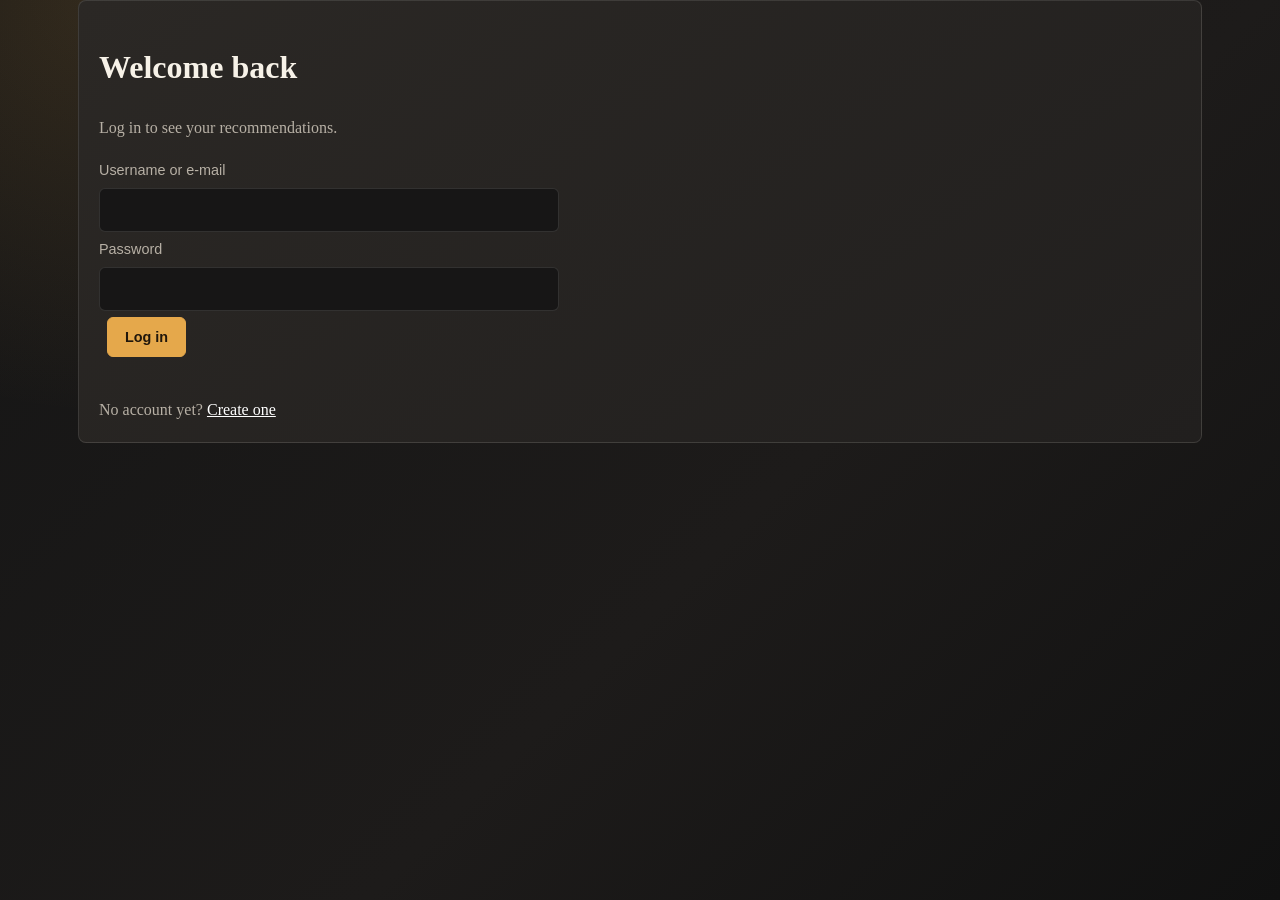
<file: frontend/static/login.html>
<!DOCTYPE html>
<html lang="en">
<head>
    <meta charset="UTF-8">
    <meta name="viewport" content="width=device-width, initial-scale=1.0">
    <title>Log in</title>
    <link rel="stylesheet" href="style.css">
</head>
<body>
    <main class="card">
        <h1>Welcome back</h1>
        <p>Log in to see your recommendations.</p>

        <form id="loginForm">
            <label for="identifier">Username or e-mail</label>
            <input id="identifier" autocomplete="username" required>

            <label for="password">Password</label>
            <input id="password" type="password" autocomplete="current-password" required>

            <button type="submit">Log in</button>
            <p id="message" role="status"></p>
        </form>

        <p>No account yet? <a href="signup.html" style="color: #fff;">Create one</a></p>
    </main>

    <script src="common.js"></script>
    <script>
        document.getElementById('loginForm').onsubmit = async (event) => {
            event.preventDefault();
            const message = document.getElementById('message');
            message.textContent = 'Logging in...';

            try {
                // On success the API replies with a session cookie, so there is
                // nothing for us to store.
                await sendJSON('/api/user/login', {
                    identifier: document.getElementById('identifier').value,
                    password: document.getElementById('password').value,
                });
                window.location.href = 'recommendations.html';
            } catch (error) {
                message.textContent = error.message;
            }
        };
    </script>
</body>
</html>
</file>
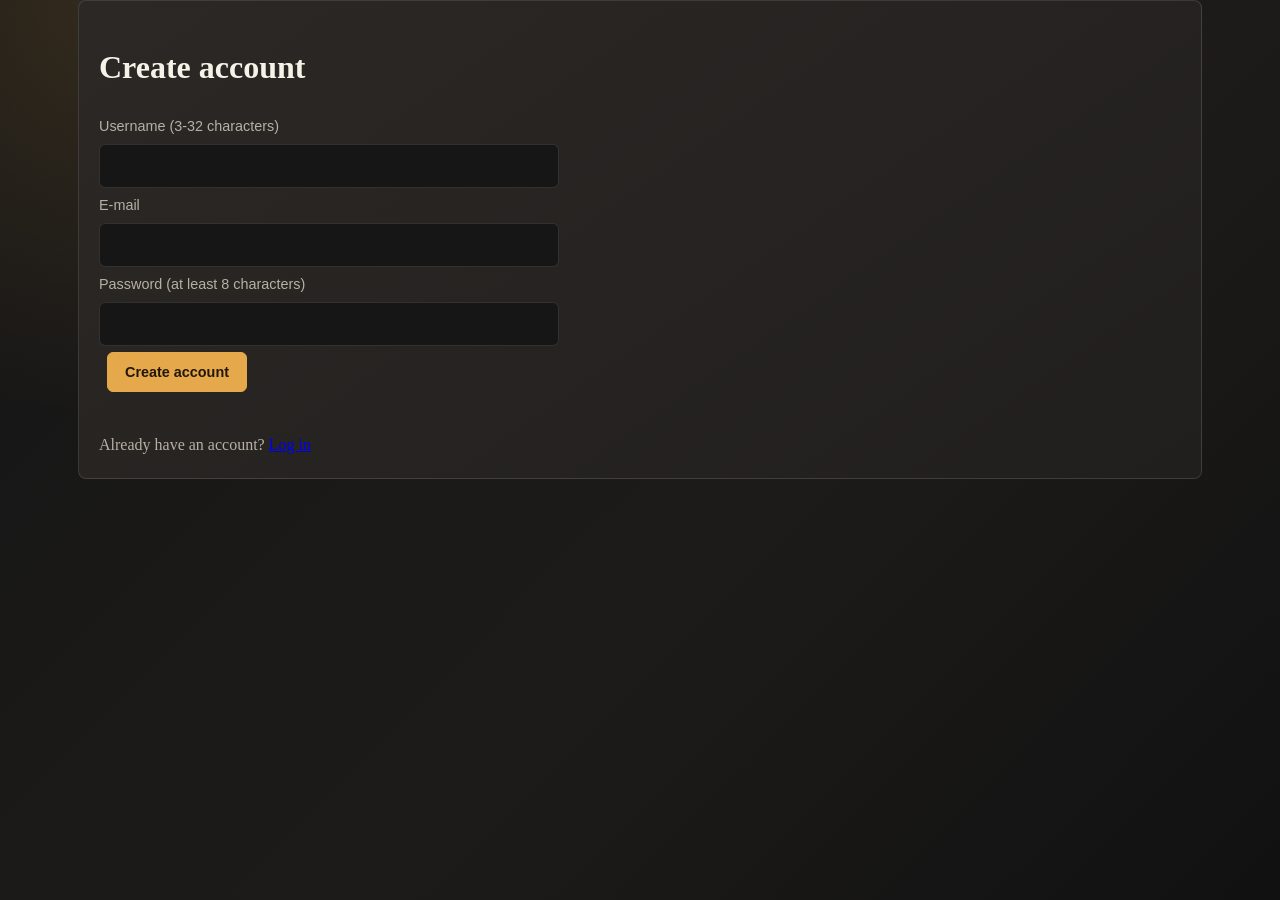
<file: frontend/static/signup.html>
<!DOCTYPE html>
<html lang="en">
<head>
    <meta charset="UTF-8">
    <meta name="viewport" content="width=device-width, initial-scale=1.0">
    <title>Create account</title>
    <link rel="stylesheet" href="style.css">
</head>
<body>
    <main class="card">
        <h1>Create account</h1>

        <form id="signupForm">
            <label for="username">Username (3-32 characters)</label>
            <input id="username" autocomplete="username" required>

            <label for="email">E-mail</label>
            <input id="email" type="email" autocomplete="email" required>

            <label for="password">Password (at least 8 characters)</label>
            <input id="password" type="password" autocomplete="new-password"
                   minlength="8" required>

            <button type="submit">Create account</button>
            <p id="message" role="status"></p>
        </form>

        <p>Already have an account? <a href="login.html">Log in</a></p>
    </main>

    <script src="common.js"></script>
    <script>
        document.getElementById('signupForm').onsubmit = async (event) => {
            event.preventDefault();
            const message = document.getElementById('message');
            message.textContent = 'Creating account...';

            try {
                // Registering logs you straight in, so go fill in the profile.
                await sendJSON('/api/user/register', {
                    username: document.getElementById('username').value,
                    email: document.getElementById('email').value,
                    password: document.getElementById('password').value,
                });
                window.location.href = 'profile.html';
            } catch (error) {
                message.textContent = error.message;
            }
        };
    </script>
</body>
</html>
</file>
<file: frontend/static/style.css>
:root {
    --ink: #f7f2e8;
    --muted: #b7b0a5;
    --background: #151515;
    --surface: #211f1e;
    --surface-light: #2b2825;
    --line: rgba(247, 242, 232, 0.12);
    --accent: #e5a84b;
    --accent-dark: #a86d20;
    --shadow: 0 18px 45px rgba(0, 0, 0, 0.24);
}

* {
    box-sizing: border-box;
}

body {
    max-width: 1180px;
    margin: 0 auto;
    padding: 0 28px 56px;
    background:
        radial-gradient(circle at 8% 0%, rgba(229, 168, 75, 0.14), transparent 28%),
        linear-gradient(135deg, #151515 0%, #1d1b1a 58%, #111 100%);
    background-attachment: fixed;
    color: var(--ink);
    font-family: Georgia, "Times New Roman", serif;
    line-height: 1.6;
}

header {
    display: flex;
    align-items: center;
    justify-content: space-between;
    gap: 28px;
    padding: 30px 0 26px;
    border-bottom: 1px solid var(--line);
}

header h1 {
    margin: 0;
    color: var(--accent);
    font-size: clamp(1.35rem, 3vw, 2rem);
    letter-spacing: 0.02em;
}

header nav {
    display: flex;
    align-items: center;
    justify-content: flex-end;
    gap: 18px;
    font-family: "Trebuchet MS", sans-serif;
    font-size: 0.9rem;
}

header nav a {
    color: var(--muted);
    text-decoration: none;
    transition: color 160ms ease;
}

header nav a:hover,
header nav a:focus-visible {
    color: var(--accent);
}

section,
search {
    display: block;
    margin: 28px 0;
    padding: clamp(22px, 4vw, 38px);
    border: 1px solid var(--line);
    border-radius: 10px;
    background: rgba(33, 31, 30, 0.9);
    box-shadow: var(--shadow);
}

#welcomeSection {
    min-height: 230px;
    display: flex;
    flex-direction: column;
    justify-content: center;
    background:
        linear-gradient(100deg, rgba(21, 21, 21, 0.2), rgba(21, 21, 21, 0.84)),
        radial-gradient(circle at 90% 20%, rgba(229, 168, 75, 0.28), transparent 38%),
        var(--surface);
}

h2 {
    margin: 0 0 10px;
    color: var(--ink);
    font-size: clamp(1.35rem, 3vw, 2rem);
    line-height: 1.2;
}

h3 {
    margin: 0 0 8px;
    color: var(--accent);
    font-size: 1.2rem;
    line-height: 1.25;
}

p {
    color: var(--muted);
}

input {
    width: min(100%, 460px);
    padding: 12px 14px;
    border: 1px solid var(--line);
    border-radius: 6px;
    outline: none;
    background: #171616;
    color: var(--ink);
    font: 1rem "Trebuchet MS", sans-serif;
}

input:focus {
    border-color: var(--accent);
    box-shadow: 0 0 0 3px rgba(229, 168, 75, 0.14);
}

textarea {
    width: 100%;
    padding: 12px 14px;
    border: 1px solid var(--line);
    border-radius: 6px;
    resize: vertical;
    outline: none;
    background: #171616;
    color: var(--ink);
    font: 1rem "Trebuchet MS", sans-serif;
}

textarea:focus {
    border-color: var(--accent);
    box-shadow: 0 0 0 3px rgba(229, 168, 75, 0.14);
}

form {
    display: grid;
    justify-items: start;
    gap: 6px;
    max-width: 460px;
    margin: 18px 0;
}

label {
    color: var(--muted);
    font-family: "Trebuchet MS", sans-serif;
    font-size: 0.9rem;
}

button {
    margin-left: 8px;
    padding: 11px 17px;
    border: 1px solid var(--accent);
    border-radius: 6px;
    background: var(--accent);
    color: #21170b;
    cursor: pointer;
    font: 600 0.9rem "Trebuchet MS", sans-serif;
    transition: transform 160ms ease, background 160ms ease;
}

button:hover,
button:focus-visible {
    background: #f1bd68;
    transform: translateY(-1px);
}

.grid {
    display: grid;
    grid-template-columns: repeat(auto-fill, minmax(210px, 1fr));
    gap: 16px;
    margin-top: 20px;
}

.card {
    min-height: 125px;
    padding: 20px;
    border: 1px solid var(--line);
    border-radius: 8px;
    background: linear-gradient(145deg, var(--surface-light), var(--surface));
    transition: border-color 180ms ease, transform 180ms ease;
}

a.card {
    display: block;
    color: inherit;
    text-decoration: none;
}

.card:hover {
    border-color: rgba(229, 168, 75, 0.62);
    transform: translateY(-3px);
}

.card p {
    margin-bottom: 0;
}

hr {
    border: 0;
    border-top: 1px solid var(--line);
}

.hidden {
    display: none !important;
}

@media (max-width: 720px) {
    body {
        padding: 0 16px 36px;
    }

    header {
        align-items: flex-start;
        flex-direction: column;
        gap: 16px;
    }

    header nav {
        flex-wrap: wrap;
        justify-content: flex-start;
        gap: 12px;
    }

    header nav button {
        margin-left: 0 !important;
    }

    input {
        width: 100%;
        margin-bottom: 10px;
    }

    button {
        margin-left: 0;
    }
}

/* Recommendations: reuse the site's palette and card styles. */
header { flex-wrap: wrap; }
header nav { flex-wrap: wrap; }
header nav a[aria-current="page"] { color: var(--accent); }
.recommendations-page main a { color: var(--accent); text-underline-offset: 3px; }
.recommendations-intro h2 { font-size: clamp(1.8rem, 4vw, 2.8rem); }
.eyebrow { font: 0.75rem "Trebuchet MS", sans-serif; letter-spacing: 0.12em; color: var(--accent); margin: 0 0 12px; }
.recommendations-notice { padding: 14px 18px; border-left: 3px solid var(--accent); background: var(--surface-light); font: 0.9rem/1.6 "Trebuchet MS", sans-serif; margin: 24px 0 0; }
.recommendations-heading { display: flex; justify-content: space-between; align-items: center; flex-wrap: wrap; gap: 16px; }
.recommendations-empty { text-align: center; border: 1px dashed var(--line); border-radius: 8px; padding: 32px 20px; margin-top: 24px; }
.recommendation-form { max-width: 720px; width: 100%; gap: 12px; }
.recommendation-form textarea { box-sizing: border-box; }
.recommendation-form textarea:disabled { opacity: 0.6; cursor: not-allowed; }
.optional-label, .form-help { color: var(--muted); }
.form-help { font: 0.85rem/1.6 "Trebuchet MS", sans-serif; margin: 0; }
.recommendations-page button { margin-left: 0; }
button:disabled { opacity: 0.6; cursor: wait; transform: none; }
.recommendations-grid { grid-template-columns: repeat(auto-fit, minmax(min(100%, 240px), 1fr)); }
.recommendation-card { overflow-wrap: anywhere; }
.genre-list { display: flex; flex-wrap: wrap; gap: 6px; }
.genre-list span { padding: 3px 8px; border-radius: 4px; background: var(--surface); font: 0.75rem/1.5 "Trebuchet MS", sans-serif; }
.movie-rating { font: 0.8rem/1.5 "Trebuchet MS", sans-serif; }
.recommendation-reason { border-top: 1px solid var(--line); padding-top: 14px; }
.recommendation-error { color: var(--accent); }
.recommendations-page :focus-visible { outline: 2px solid var(--accent); outline-offset: 4px; }
@media (prefers-reduced-motion: reduce) {
    .recommendations-page * { transition: none; }
}
</file>
